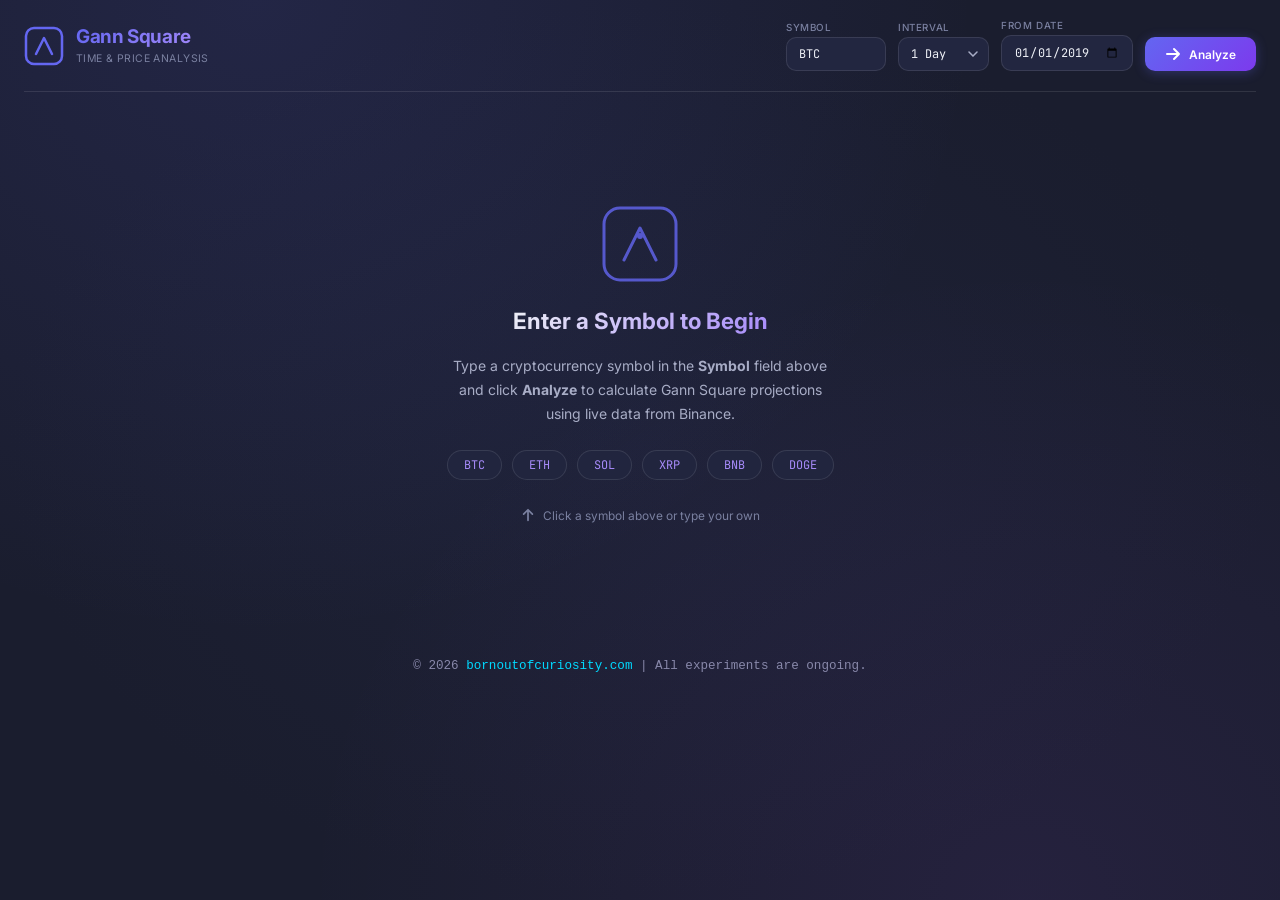
<file: src/main/resources/static/index.html>
<!DOCTYPE html>
<html lang="en">

<head>
    <meta charset="UTF-8">
    <meta name="viewport" content="width=device-width, initial-scale=1.0">
    <title>Gann Square of Time & Price (experimental)</title>
    <meta name="description"
        content="Interactive Gann Square of Time & Price analysis tool with real-time Binance market data, Fibonacci projections, Gann angles, and Square of Nine grid.">
    <link rel="preconnect" href="https://fonts.googleapis.com">
    <link rel="preconnect" href="https://fonts.gstatic.com" crossorigin>
    <link
        href="https://fonts.googleapis.com/css2?family=Inter:wght@300;400;500;600;700;800&family=JetBrains+Mono:wght@400;500&display=swap"
        rel="stylesheet">
    <link rel="stylesheet" href="style.css">
</head>

<body>
    <div class="app">
        <!-- Header -->
        <header class="header">
            <div class="header-left">
                <div class="logo">
                    <svg class="logo-icon" viewBox="0 0 40 40" fill="none">
                        <rect x="2" y="2" width="36" height="36" rx="8" stroke="url(#logoGrad)" stroke-width="2.5" />
                        <path d="M12 28L20 12L28 28" stroke="url(#logoGrad)" stroke-width="2.5" stroke-linecap="round"
                            stroke-linejoin="round" />
                        <line x1="15" y1="22" x2="25" y2="22" stroke="url(#logoGrad)" stroke-width="2"
                            stroke-linecap="round" />
                        <defs>
                            <linearGradient id="logoGrad" x1="0" y1="0" x2="40" y2="40">
                                <stop stop-color="#6366f1" />
                                <stop offset="1" stop-color="#a78bfa" />
                            </linearGradient>
                        </defs>
                    </svg>
                    <div>
                        <h1>Gann Square</h1>
                        <span class="subtitle">Time & Price Analysis</span>
                    </div>
                </div>
            </div>
            <div class="header-controls">
                <div class="input-group">
                    <label for="symbolInput">Symbol</label>
                    <input type="text" id="symbolInput" value="BTC" placeholder="e.g. BTC, ETH" spellcheck="false">
                </div>
                <div class="input-group">
                    <label for="intervalSelect">Interval</label>
                    <select id="intervalSelect">
                        <option value="1h">1 Hour</option>
                        <option value="4h">4 Hours</option>
                        <option value="1d" selected>1 Day</option>
                        <option value="1w">1 Week</option>
                    </select>
                </div>
                <div class="input-group">
                    <label for="startDateInput">From Date</label>
                    <input type="date" id="startDateInput" value="2019-01-01">
                </div>
                <button id="analyzeBtn" class="btn-primary">
                    <svg width="16" height="16" viewBox="0 0 16 16" fill="none">
                        <path d="M14 8L2 8M14 8L9 3M14 8L9 13" stroke="currentColor" stroke-width="2"
                            stroke-linecap="round" stroke-linejoin="round" />
                    </svg>
                    Analyze
                </button>
            </div>
        </header>

        <!-- Loading overlay -->
        <div id="loadingOverlay" class="loading-overlay hidden">
            <div class="loading-spinner"></div>
            <p>Fetching historical data from Binance (may take a few seconds)...</p>
        </div>

        <!-- Main Content -->
        <main id="mainContent" class="main-content">
            <!-- Summary Cards -->
            <section class="summary-cards" id="summaryCards">
                <div class="card summary-card" id="cardLow">
                    <div class="card-label">Period Low</div>
                    <div class="card-value" id="valLow">—</div>
                    <div class="card-sub" id="subLow">—</div>
                </div>
                <div class="card summary-card" id="cardHigh">
                    <div class="card-label">Period High</div>
                    <div class="card-value" id="valHigh">—</div>
                    <div class="card-sub" id="subHigh">—</div>
                </div>
                <div class="card summary-card" id="cardLatest">
                    <div class="card-label">Latest Price</div>
                    <div class="card-value" id="valLatest">—</div>
                    <div class="card-sub" id="subLatest">—</div>
                </div>
                <div class="card summary-card" id="cardRange">
                    <div class="card-label">Price Range</div>
                    <div class="card-value" id="valRange">—</div>
                    <div class="card-sub" id="subRange">—</div>
                </div>
            </section>

            <!-- Price Chart -->
            <section class="card chart-section" id="chartSection">
                <div class="card-header">
                    <h2>📈 Price Chart with Gann Levels</h2>
                    <div class="chart-legend" id="chartLegend"></div>
                </div>
                <div class="chart-container">
                    <canvas id="priceChart"></canvas>
                </div>
            </section>

            <!-- Projections Grid -->
            <section class="projections-grid">
                <!-- Time Projections -->
                <div class="card" id="timeProjectionsCard">
                    <div class="card-header">
                        <h2>⏱ Time Projections</h2>
                        <span class="badge badge-blue" id="timeCount">0</span>
                    </div>
                    <div class="table-scroll">
                        <table id="timeTable">
                            <thead>
                                <tr>
                                    <th>Date</th>
                                    <th>Type</th>
                                    <th>Ratio</th>
                                    <th>Description</th>
                                </tr>
                            </thead>
                            <tbody></tbody>
                        </table>
                    </div>
                </div>

                <!-- Price Projections -->
                <div class="card" id="priceProjectionsCard">
                    <div class="card-header">
                        <h2>💰 Price Projections</h2>
                        <span class="badge badge-green" id="priceCount">0</span>
                    </div>
                    <div class="table-scroll">
                        <table id="priceTable">
                            <thead>
                                <tr>
                                    <th>Price Level</th>
                                    <th>Type</th>
                                    <th>Ratio</th>
                                    <th>Description</th>
                                </tr>
                            </thead>
                            <tbody></tbody>
                        </table>
                    </div>
                </div>

                <!-- Gann Angles -->
                <div class="card" id="angleProjectionsCard">
                    <div class="card-header">
                        <h2>📐 Gann Angles</h2>
                        <span class="badge badge-purple" id="angleCount">0</span>
                    </div>
                    <div class="table-scroll">
                        <table id="angleTable">
                            <thead>
                                <tr>
                                    <th>Date</th>
                                    <th>Price</th>
                                    <th>Angle</th>
                                    <th>Description</th>
                                </tr>
                            </thead>
                            <tbody></tbody>
                        </table>
                    </div>
                </div>

                <!-- Square of Nine -->
                <div class="card" id="sq9Card">
                    <div class="card-header">
                        <h2>🔲 Square of Nine</h2>
                        <span class="badge badge-amber" id="sq9Count">0</span>
                    </div>
                    <div class="table-scroll">
                        <table id="sq9Table">
                            <thead>
                                <tr>
                                    <th>Price Level</th>
                                    <th>Type</th>
                                    <th>Degrees</th>
                                    <th>Description</th>
                                </tr>
                            </thead>
                            <tbody></tbody>
                        </table>
                    </div>
                </div>
            </section>

            <!-- Square of Nine Grid Visual -->
            <section class="card" id="gridSection">
                <div class="card-header">
                    <h2>🌀 Square of Nine Grid</h2>
                </div>
                <div class="info-box">
                    <strong>How to read the Square of Nine:</strong> This is W.D. Gann's famous spiral grid, starting
                    from
                    <span class="highlight hl-center">1</span> at the center and spiralling outward. Numbers on the
                    <span class="highlight hl-cardinal">cardinal cross</span> (horizontal &amp; vertical through the
                    center)
                    represent <strong>strong support/resistance levels</strong>. Numbers on the
                    <span class="highlight hl-ordinal">ordinal cross</span> (diagonals) represent <strong>secondary
                        support/resistance</strong>. In Gann theory, the square root of price is placed on the wheel —
                    prices
                    that align on the same cross as your base price are natural turning points. The table above shows
                    the
                    calculated price levels using the √price method from the midpoint of your data range.
                </div>
                <div class="grid-container">
                    <canvas id="gridCanvas" width="500" height="500"></canvas>
                </div>
                <div class="grid-legend">
                    <span class="grid-legend-item">
                        <span class="grid-legend-swatch" style="background:rgba(99,102,241,0.5)"></span> Center
                    </span>
                    <span class="grid-legend-item">
                        <span class="grid-legend-swatch" style="background:rgba(248,113,113,0.25)"></span> Cardinal
                        Cross (Strong S/R)
                    </span>
                    <span class="grid-legend-item">
                        <span class="grid-legend-swatch" style="background:rgba(52,211,153,0.2)"></span> Ordinal Cross
                        (Secondary S/R)
                    </span>
                </div>
            </section>
        </main>

        <!-- Initial state — clear prompt to enter a symbol -->
        <div id="emptyState" class="empty-state">
            <div class="empty-icon">
                <svg width="80" height="80" viewBox="0 0 80 80" fill="none">
                    <rect x="4" y="4" width="72" height="72" rx="16" stroke="url(#emptyGrad)" stroke-width="3" />
                    <path d="M24 56L40 24L56 56" stroke="url(#emptyGrad)" stroke-width="3" stroke-linecap="round"
                        stroke-linejoin="round" />
                    <line x1="30" y1="44" x2="50" y2="44" stroke="url(#emptyGrad)" stroke-width="2.5"
                        stroke-linecap="round" />
                    <circle cx="40" cy="32" r="3" fill="url(#emptyGrad)" />
                    <defs>
                        <linearGradient id="emptyGrad" x1="0" y1="0" x2="80" y2="80">
                            <stop stop-color="#6366f1" />
                            <stop offset="1" stop-color="#a78bfa" />
                        </linearGradient>
                    </defs>
                </svg>
            </div>
            <h2>Enter a Symbol to Begin</h2>
            <p>Type a cryptocurrency symbol in the <strong>Symbol</strong> field above<br>and click
                <strong>Analyze</strong> to calculate Gann Square projections<br>using live data from Binance.
            </p>
            <div class="symbol-examples">
                <button class="symbol-chip" data-symbol="BTC">BTC</button>
                <button class="symbol-chip" data-symbol="ETH">ETH</button>
                <button class="symbol-chip" data-symbol="SOL">SOL</button>
                <button class="symbol-chip" data-symbol="XRP">XRP</button>
                <button class="symbol-chip" data-symbol="BNB">BNB</button>
                <button class="symbol-chip" data-symbol="DOGE">DOGE</button>
            </div>
            <div class="arrow-hint">
                <svg width="14" height="14" viewBox="0 0 16 16" fill="none">
                    <path d="M8 2L8 14M8 2L3 7M8 2L13 7" stroke="currentColor" stroke-width="2" stroke-linecap="round"
                        stroke-linejoin="round" />
                </svg>
                Click a symbol above or type your own
            </div>
        </div>
    </div>

    <!-- Footer -->
    <footer style="text-align: center;">
        <p style="
        color: #8888aa;
        font-family: 'Courier New', 'Space Mono', monospace;
        font-size: 0.9rem;
        margin: 0;
    ">
            &copy; <span id="currentYear">2026</span>
            <a href="https://bornoutofcuriosity.com" style="color: #00d9ff; text-decoration: none;"
                onmouseout="this.style.textDecoration='none'">
                bornoutofcuriosity.com
            </a> | All experiments are ongoing.
        </p>
    </footer>

    <script src="app.js"></script>
</body>

</html>
</file>
<file: src/main/resources/static/style.css>
/* ── Reset & Base ───────────────────────────────────────────── */
*,
*::before,
*::after {
    margin: 0;
    padding: 0;
    box-sizing: border-box;
}

:root {
    --bg-primary: #1a1d2e;
    --bg-secondary: #222640;
    --bg-card: rgba(34, 38, 64, 0.9);
    --bg-card-hover: rgba(44, 48, 80, 0.95);
    --bg-glass: rgba(255, 255, 255, 0.05);
    --border: rgba(255, 255, 255, 0.1);
    --border-hover: rgba(99, 102, 241, 0.4);
    --text-primary: #eef0f6;
    --text-secondary: #a8adc6;
    --text-muted: #7a80a0;
    --accent: #6366f1;
    --accent-light: #a78bfa;
    --accent-glow: rgba(99, 102, 241, 0.2);
    --green: #34d399;
    --green-dim: rgba(52, 211, 153, 0.18);
    --red: #f87171;
    --red-dim: rgba(248, 113, 113, 0.18);
    --amber: #fbbf24;
    --amber-dim: rgba(251, 191, 36, 0.18);
    --blue: #60a5fa;
    --blue-dim: rgba(96, 165, 250, 0.18);
    --purple: #c084fc;
    --purple-dim: rgba(192, 132, 252, 0.18);
    --radius: 14px;
    --radius-sm: 10px;
    --shadow: 0 4px 24px rgba(0, 0, 0, 0.25);
    --transition: 0.2s cubic-bezier(0.4, 0, 0.2, 1);
}

html {
    font-size: 14px;
    -webkit-font-smoothing: antialiased;
    -moz-osx-font-smoothing: grayscale;
}

body {
    font-family: 'Inter', -apple-system, BlinkMacSystemFont, sans-serif;
    background: var(--bg-primary);
    color: var(--text-primary);
    min-height: 100vh;
    overflow-x: hidden;
    background-image:
        radial-gradient(ellipse at 20% 0%, rgba(99, 102, 241, 0.12) 0%, transparent 50%),
        radial-gradient(ellipse at 80% 100%, rgba(168, 85, 247, 0.08) 0%, transparent 50%),
        radial-gradient(ellipse at 50% 50%, rgba(34, 38, 64, 0.5) 0%, transparent 70%);
}

/* ── App Container ──────────────────────────────────────────── */
.app {
    max-width: 1440px;
    margin: 0 auto;
    padding: 0 24px 48px;
}

/* ── Header ─────────────────────────────────────────────────── */
.header {
    display: flex;
    align-items: center;
    justify-content: space-between;
    padding: 20px 0;
    border-bottom: 1px solid var(--border);
    margin-bottom: 24px;
    flex-wrap: wrap;
    gap: 16px;
}

.header-left {
    display: flex;
    align-items: center;
    gap: 16px;
}

.logo {
    display: flex;
    align-items: center;
    gap: 12px;
}

.logo-icon {
    width: 40px;
    height: 40px;
    flex-shrink: 0;
}

.logo h1 {
    font-size: 1.35rem;
    font-weight: 700;
    letter-spacing: -0.02em;
    background: linear-gradient(135deg, var(--accent) 0%, var(--accent-light) 100%);
    -webkit-background-clip: text;
    -webkit-text-fill-color: transparent;
    background-clip: text;
    line-height: 1.2;
}

.subtitle {
    font-size: 0.75rem;
    color: var(--text-muted);
    font-weight: 400;
    letter-spacing: 0.04em;
    text-transform: uppercase;
}

.header-controls {
    display: flex;
    align-items: flex-end;
    gap: 12px;
    flex-wrap: wrap;
}

.input-group {
    display: flex;
    flex-direction: column;
    gap: 4px;
}

.input-group label {
    font-size: 0.7rem;
    text-transform: uppercase;
    letter-spacing: 0.06em;
    color: var(--text-muted);
    font-weight: 500;
}

.input-group input,
.input-group select {
    background: var(--bg-secondary);
    border: 1px solid var(--border);
    border-radius: var(--radius-sm);
    color: var(--text-primary);
    padding: 8px 12px;
    font-family: 'JetBrains Mono', monospace;
    font-size: 0.85rem;
    outline: none;
    transition: border-color var(--transition);
    min-width: 80px;
}

.input-group input:focus,
.input-group select:focus {
    border-color: var(--accent);
    box-shadow: 0 0 0 3px var(--accent-glow);
}

.input-group select {
    cursor: pointer;
    -webkit-appearance: none;
    padding-right: 28px;
    background-image: url("data:image/svg+xml,%3Csvg width='10' height='6' viewBox='0 0 10 6' fill='none' xmlns='http://www.w3.org/2000/svg'%3E%3Cpath d='M1 1L5 5L9 1' stroke='%23a8adc6' stroke-width='1.5' stroke-linecap='round'/%3E%3C/svg%3E");
    background-repeat: no-repeat;
    background-position: right 10px center;
}

#symbolInput {
    width: 100px;
}

#limitInput {
    width: 80px;
}

/* ── Primary Button ─────────────────────────────────────────── */
.btn-primary {
    display: inline-flex;
    align-items: center;
    gap: 8px;
    padding: 9px 20px;
    background: linear-gradient(135deg, var(--accent) 0%, #7c3aed 100%);
    color: white;
    border: none;
    border-radius: var(--radius-sm);
    font-family: 'Inter', sans-serif;
    font-size: 0.85rem;
    font-weight: 600;
    cursor: pointer;
    transition: all var(--transition);
    box-shadow: 0 2px 12px rgba(99, 102, 241, 0.3);
}

.btn-primary:hover {
    transform: translateY(-1px);
    box-shadow: 0 4px 20px rgba(99, 102, 241, 0.5);
}

.btn-primary:active {
    transform: translateY(0);
}

.btn-primary:disabled {
    opacity: 0.5;
    cursor: not-allowed;
    transform: none;
}

/* ── Cards ──────────────────────────────────────────────────── */
.card {
    background: var(--bg-card);
    border: 1px solid var(--border);
    border-radius: var(--radius);
    padding: 20px;
    backdrop-filter: blur(12px);
    transition: border-color var(--transition), box-shadow var(--transition);
}

.card:hover {
    border-color: var(--border-hover);
    box-shadow: 0 0 30px rgba(99, 102, 241, 0.08);
}

.card-header {
    display: flex;
    align-items: center;
    justify-content: space-between;
    margin-bottom: 16px;
}

.card-header h2 {
    font-size: 0.95rem;
    font-weight: 600;
    letter-spacing: -0.01em;
}

/* ── Summary Cards ──────────────────────────────────────────── */
.summary-cards {
    display: grid;
    grid-template-columns: repeat(4, 1fr);
    gap: 16px;
    margin-bottom: 24px;
}

.summary-card {
    padding: 18px 20px;
    position: relative;
    overflow: hidden;
}

.summary-card::before {
    content: '';
    position: absolute;
    top: 0;
    left: 0;
    right: 0;
    height: 3px;
    opacity: 0.8;
    transition: opacity var(--transition);
}

.summary-card:hover::before {
    opacity: 1;
}

#cardLow::before {
    background: linear-gradient(90deg, var(--red), #fca5a5);
}

#cardHigh::before {
    background: linear-gradient(90deg, var(--green), #6ee7b7);
}

#cardLatest::before {
    background: linear-gradient(90deg, var(--blue), #93c5fd);
}

#cardRange::before {
    background: linear-gradient(90deg, var(--amber), #fde68a);
}

.card-label {
    font-size: 0.7rem;
    text-transform: uppercase;
    letter-spacing: 0.08em;
    color: var(--text-muted);
    font-weight: 500;
    margin-bottom: 6px;
}

.card-value {
    font-size: 1.5rem;
    font-weight: 700;
    font-family: 'JetBrains Mono', monospace;
    letter-spacing: -0.02em;
}

#cardLow .card-value {
    color: var(--red);
}

#cardHigh .card-value {
    color: var(--green);
}

#cardLatest .card-value {
    color: var(--blue);
}

#cardRange .card-value {
    color: var(--amber);
}

.card-sub {
    font-size: 0.75rem;
    color: var(--text-muted);
    margin-top: 4px;
    font-family: 'JetBrains Mono', monospace;
}

/* ── Badges ─────────────────────────────────────────────────── */
.badge {
    display: inline-flex;
    align-items: center;
    padding: 2px 10px;
    border-radius: 20px;
    font-size: 0.7rem;
    font-weight: 600;
    font-family: 'JetBrains Mono', monospace;
}

.badge-blue {
    background: var(--blue-dim);
    color: var(--blue);
}

.badge-green {
    background: var(--green-dim);
    color: var(--green);
}

.badge-purple {
    background: var(--purple-dim);
    color: var(--purple);
}

.badge-amber {
    background: var(--amber-dim);
    color: var(--amber);
}

/* ── Chart Section ──────────────────────────────────────────── */
.chart-section {
    margin-bottom: 24px;
}

.chart-container {
    position: relative;
    width: 100%;
    height: 500px;
}

.chart-container canvas {
    width: 100% !important;
    height: 100% !important;
}

.chart-legend {
    display: flex;
    gap: 16px;
    flex-wrap: wrap;
}

.legend-item {
    display: flex;
    align-items: center;
    gap: 6px;
    font-size: 0.7rem;
    color: var(--text-secondary);
}

.legend-dot {
    width: 8px;
    height: 8px;
    border-radius: 50%;
}

/* ── Projections Grid ───────────────────────────────────────── */
.projections-grid {
    display: grid;
    grid-template-columns: repeat(2, 1fr);
    gap: 16px;
    margin-bottom: 24px;
}

/* ── Tables ──────────────────────────────────────────────────── */
.table-scroll {
    max-height: 360px;
    overflow-y: auto;
    scrollbar-width: thin;
    scrollbar-color: rgba(255, 255, 255, 0.15) transparent;
}

.table-scroll::-webkit-scrollbar {
    width: 5px;
}

.table-scroll::-webkit-scrollbar-track {
    background: transparent;
}

.table-scroll::-webkit-scrollbar-thumb {
    background: rgba(255, 255, 255, 0.15);
    border-radius: 4px;
}

table {
    width: 100%;
    border-collapse: collapse;
    font-size: 0.8rem;
}

thead {
    position: sticky;
    top: 0;
    z-index: 2;
}

th {
    padding: 8px 12px;
    text-align: left;
    font-size: 0.68rem;
    text-transform: uppercase;
    letter-spacing: 0.06em;
    color: var(--text-muted);
    font-weight: 500;
    background: var(--bg-secondary);
    border-bottom: 1px solid var(--border);
}

td {
    padding: 8px 12px;
    border-bottom: 1px solid rgba(255, 255, 255, 0.04);
    transition: background var(--transition);
    font-family: 'JetBrains Mono', monospace;
    font-size: 0.75rem;
}

tr:hover td {
    background: var(--bg-glass);
}

td.price-up {
    color: var(--green);
}

td.price-down {
    color: var(--red);
}

.tag {
    display: inline-block;
    padding: 2px 8px;
    border-radius: 4px;
    font-size: 0.68rem;
    font-weight: 500;
}

.tag-gann {
    background: var(--purple-dim);
    color: var(--purple);
}

.tag-fib {
    background: var(--blue-dim);
    color: var(--blue);
}

.tag-ext {
    background: var(--amber-dim);
    color: var(--amber);
}

.tag-support {
    background: var(--green-dim);
    color: var(--green);
}

.tag-resistance {
    background: var(--red-dim);
    color: var(--red);
}

/* ── Info Box ───────────────────────────────────────────────── */
.info-box {
    background: rgba(99, 102, 241, 0.08);
    border: 1px solid rgba(99, 102, 241, 0.2);
    border-radius: var(--radius-sm);
    padding: 16px 20px;
    margin-bottom: 16px;
    font-size: 0.82rem;
    line-height: 1.7;
    color: var(--text-secondary);
}

.info-box strong {
    color: var(--text-primary);
}

.info-box .highlight {
    display: inline-block;
    padding: 1px 6px;
    border-radius: 4px;
    font-family: 'JetBrains Mono', monospace;
    font-size: 0.75rem;
}

.info-box .hl-cardinal {
    background: var(--red-dim);
    color: var(--red);
}

.info-box .hl-ordinal {
    background: var(--green-dim);
    color: var(--green);
}

.info-box .hl-center {
    background: var(--purple-dim);
    color: var(--purple);
}

/* ── Grid Section ───────────────────────────────────────────── */
.grid-container {
    display: flex;
    justify-content: center;
    padding: 16px 0;
}

.grid-legend {
    display: flex;
    gap: 20px;
    justify-content: center;
    margin-top: 12px;
    flex-wrap: wrap;
}

.grid-legend-item {
    display: flex;
    align-items: center;
    gap: 6px;
    font-size: 0.75rem;
    color: var(--text-secondary);
}

.grid-legend-swatch {
    width: 16px;
    height: 16px;
    border-radius: 3px;
}

#gridCanvas {
    border-radius: var(--radius);
    max-width: 100%;
}

/* ── Loading ────────────────────────────────────────────────── */
.loading-overlay {
    position: fixed;
    inset: 0;
    z-index: 100;
    display: flex;
    flex-direction: column;
    align-items: center;
    justify-content: center;
    gap: 20px;
    background: rgba(26, 29, 46, 0.88);
    backdrop-filter: blur(8px);
}

.loading-overlay p {
    color: var(--text-secondary);
    font-size: 0.9rem;
}

.loading-spinner {
    width: 48px;
    height: 48px;
    border: 3px solid var(--border);
    border-top-color: var(--accent);
    border-radius: 50%;
    animation: spin 0.8s linear infinite;
}

@keyframes spin {
    to {
        transform: rotate(360deg);
    }
}

/* ── Empty State ────────────────────────────────────────────── */
.empty-state {
    display: flex;
    flex-direction: column;
    align-items: center;
    justify-content: center;
    text-align: center;
    min-height: 55vh;
    gap: 20px;
}

.empty-icon {
    opacity: 0.8;
    animation: float 3s ease-in-out infinite;
}

@keyframes float {

    0%,
    100% {
        transform: translateY(0);
    }

    50% {
        transform: translateY(-10px);
    }
}

.empty-state h2 {
    font-size: 1.6rem;
    font-weight: 700;
    background: linear-gradient(135deg, var(--text-primary), var(--accent-light));
    -webkit-background-clip: text;
    -webkit-text-fill-color: transparent;
    background-clip: text;
}

.empty-state p {
    color: var(--text-secondary);
    line-height: 1.7;
    max-width: 500px;
    font-size: 1rem;
}

.empty-state .symbol-examples {
    display: flex;
    gap: 10px;
    margin-top: 4px;
    flex-wrap: wrap;
    justify-content: center;
}

.empty-state .symbol-chip {
    background: var(--bg-card);
    border: 1px solid var(--border);
    border-radius: 20px;
    padding: 6px 16px;
    font-family: 'JetBrains Mono', monospace;
    font-size: 0.85rem;
    color: var(--accent-light);
    cursor: pointer;
    transition: all var(--transition);
}

.empty-state .symbol-chip:hover {
    background: var(--accent-glow);
    border-color: var(--accent);
    transform: translateY(-1px);
}

.empty-state .arrow-hint {
    display: flex;
    align-items: center;
    gap: 8px;
    color: var(--text-muted);
    font-size: 0.85rem;
    margin-top: 8px;
    animation: pulseHint 2s ease-in-out infinite;
}

@keyframes pulseHint {

    0%,
    100% {
        opacity: 0.6;
    }

    50% {
        opacity: 1;
    }
}

/* ── Utility ────────────────────────────────────────────────── */
.hidden {
    display: none !important;
}

.main-content {
    animation: fadeIn 0.3s ease;
}

@keyframes fadeIn {
    from {
        opacity: 0;
        transform: translateY(8px);
    }

    to {
        opacity: 1;
        transform: translateY(0);
    }
}

/* ── Responsive ─────────────────────────────────────────────── */
@media (max-width: 1024px) {
    .summary-cards {
        grid-template-columns: repeat(2, 1fr);
    }

    .projections-grid {
        grid-template-columns: 1fr;
    }
}

@media (max-width: 640px) {
    html {
        font-size: 13px;
    }

    .app {
        padding: 0 12px 32px;
    }

    .header {
        flex-direction: column;
        align-items: stretch;
    }

    .header-controls {
        flex-wrap: wrap;
    }

    .summary-cards {
        grid-template-columns: 1fr 1fr;
    }

    .chart-container {
        height: 350px;
    }
}
</file>
